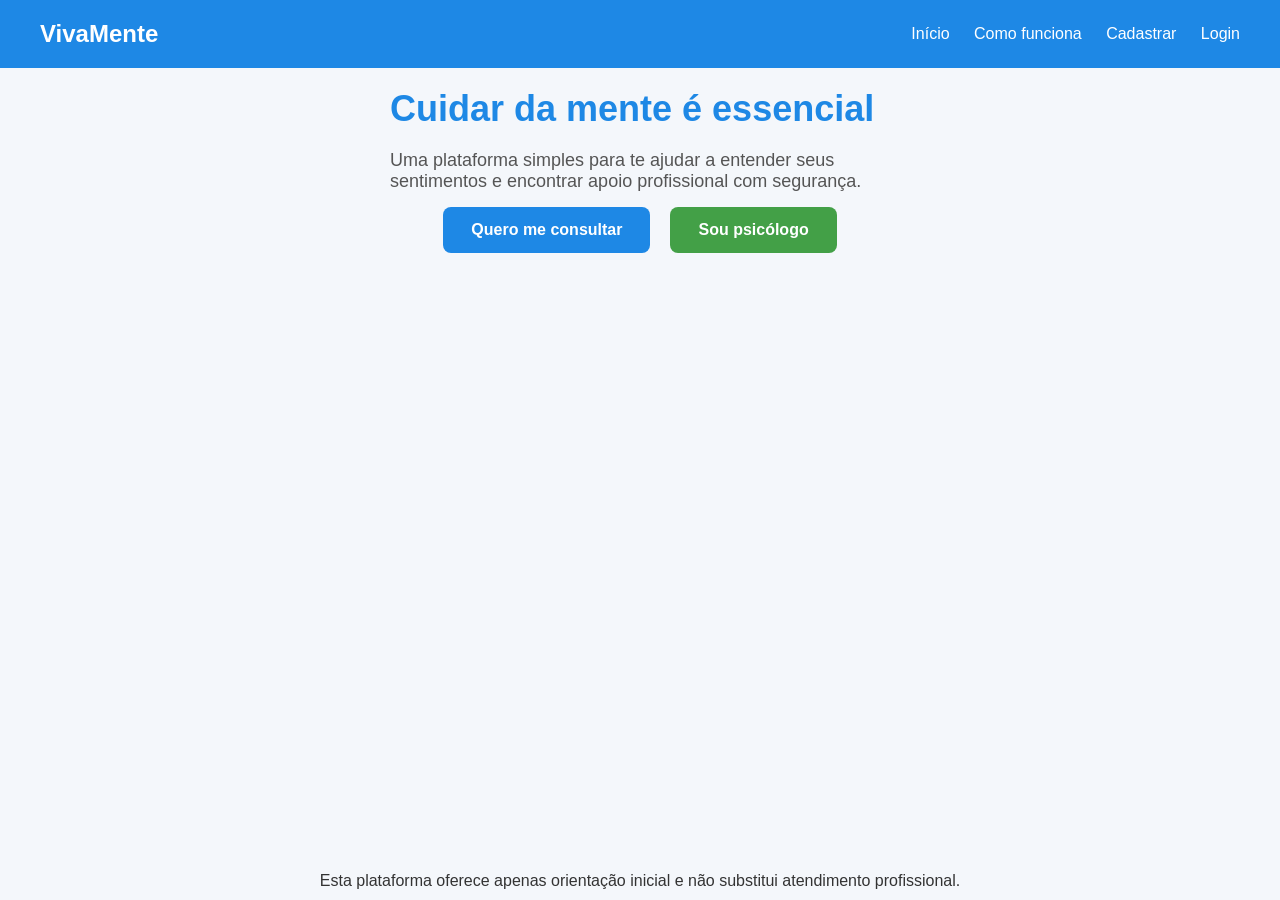
<file: index.html>
<!DOCTYPE html>
<html lang="pt-br">
<head>
<meta charset="UTF-8">
<meta name="viewport" content="width=device-width, initial-scale=1.0">
<title>VivaMente</title>
<link rel="stylesheet" href="style.css">
</head>

<body>

<header class="topo">
    <h2 class="logo"><a href="index.html">VivaMente</a></h2>

    <nav class="menu">
        <a href="index.html">Início</a>
        <a href="comoFunciona.html">Como funciona</a>
        <a href="cadastroProfissional.html">Cadastrar</a>
        <a href="login.html">Login</a>
    </nav>
</header>

<section class="principal">
    <div class="conteudo">
        <h1>Cuidar da mente é essencial</h1>

        <p>
            Uma plataforma simples para te ajudar a entender seus sentimentos
            e encontrar apoio profissional com segurança.
        </p>

        <div class="buttons-area">
            <a href="cadastroPaciente.html" class="button btn-paciente">
                Quero me consultar
            </a>

            <a href="cadastroProfissional.html" class="button btn-psicologo">
                Sou psicólogo
            </a>
        </div>
    </div>
</section>

<footer class="rodape">
    <p>
        Esta plataforma oferece apenas orientação inicial e não substitui atendimento profissional.
    </p>
</footer>

</body>
</html>
</file>
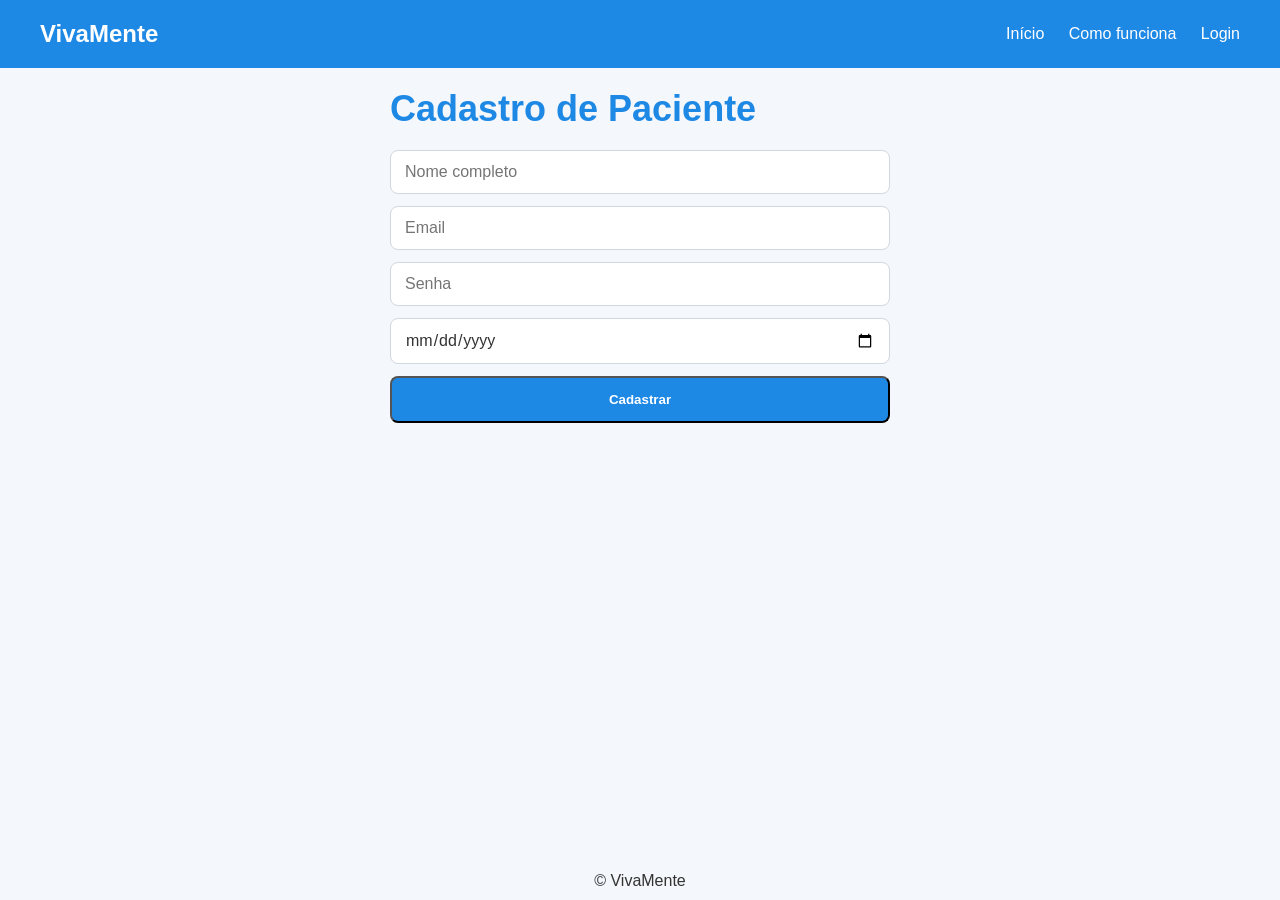
<file: cadastroPaciente.html>
<!DOCTYPE html>
<html lang="pt-br">
<head>
<meta charset="UTF-8">
<meta name="viewport" content="width=device-width, initial-scale=1.0">
<title>Cadastro - VivaMente</title>
<link rel="stylesheet" href="style.css">
</head>

<body>

<header class="topo">
    <h2 class="logo"><a href="index.html">VivaMente</a></h2>

    <nav class="menu">
        <a href="index.html">Início</a>
        <a href="comoFunciona.html">Como funciona</a>
        <a href="login.html">Login</a>
    </nav>
</header>

<section class="principal">
    <div class="conteudo">

        <h1>Cadastro de Paciente</h1>

        <form action="sistema.php" method="POST" class="formulario">

            <input type="hidden" name="acao" value="cadastrar_paciente">

            <input type="text" name="nome" placeholder="Nome completo" required>
            <input type="email" name="email" placeholder="Email" required>
            <input type="password" name="senha" placeholder="Senha" required>
            <input type="date" name="data_nascimento">

            <button class="button btn-paciente">Cadastrar</button>

        </form>

    </div>
</section>

<footer class="rodape">
    <p>© VivaMente</p>
</footer>

</body>
</html>
</file>
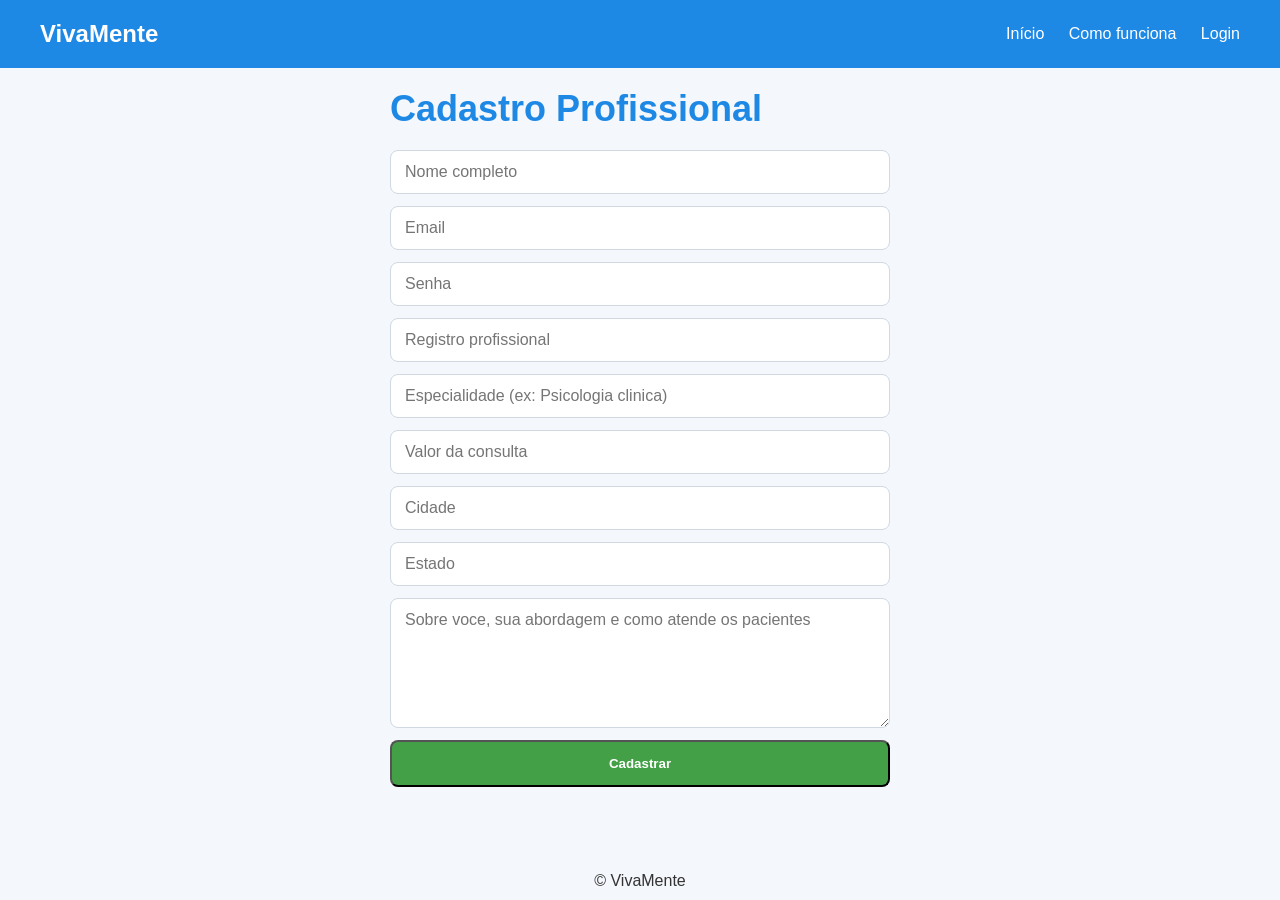
<file: cadastroProfissional.html>
<!DOCTYPE html>
<html lang="pt-br">
<head>
<meta charset="UTF-8">
<meta name="viewport" content="width=device-width, initial-scale=1.0">
<title>Cadastro Profissional</title>
<link rel="stylesheet" href="style.css">
</head>

<body>

<header class="topo">
    <h2 class="logo"><a href="index.html">VivaMente</a></h2>

    <nav class="menu">
        <a href="index.html">Início</a>
        <a href="comoFunciona.html">Como funciona</a>
        <!--<a href="cadastro.html">Cadastrar</a> -->
        <a href="login.html">Login</a>
    </nav>
</header>

<section class="principal">
    <div class="conteudo">

        <h1>Cadastro Profissional</h1>

        <form action="sistema.php" method="POST" class="formulario">

            <input type="hidden" name="acao" value="cadastrar_profissional">
            <input type="text" name="nome" placeholder="Nome completo" required>
            <input type="email" name="email" placeholder="Email" required>
            <input type="password" name="senha" placeholder="Senha" required>
            <input type="text" name="registro" placeholder="Registro profissional">
            <input type="text" name="especialidade" placeholder="Especialidade (ex: Psicologia clinica)">
            <input type="number" name="valor_consulta" placeholder="Valor da consulta" min="0" step="0.01">
            <input type="text" name="cidade" placeholder="Cidade">
            <input type="text" name="estado" placeholder="Estado">
            <textarea name="descricao" placeholder="Sobre voce, sua abordagem e como atende os pacientes" required></textarea>

            <button class="button btn-psicologo">Cadastrar</button>

        </form>

    </div>
</section>

<footer class="rodape">
    <p>© VivaMente</p>
</footer>

</body>
</html>
</file>
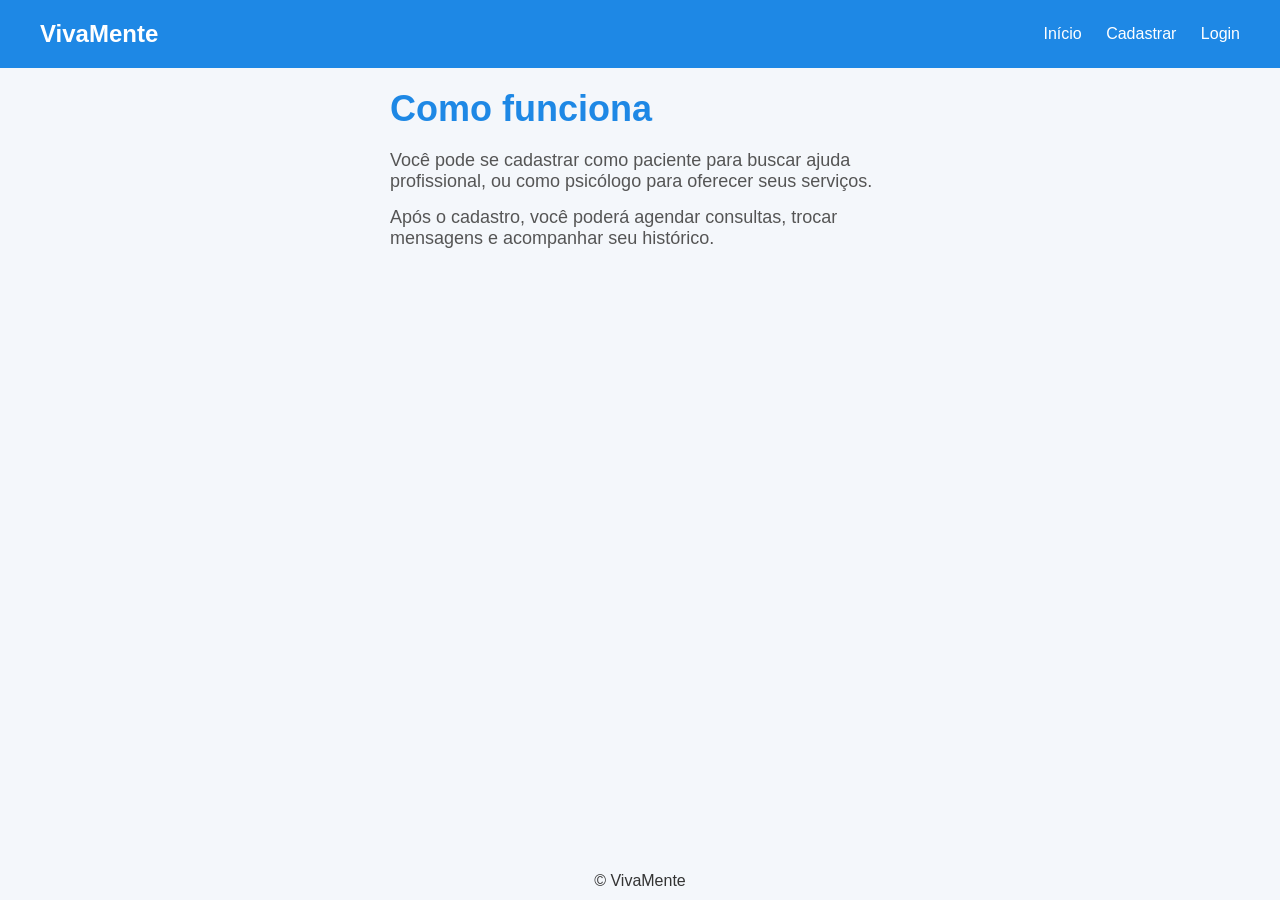
<file: comoFunciona.html>
<!DOCTYPE html>
<html lang="pt-br">
<head>
<meta charset="UTF-8">
<meta name="viewport" content="width=device-width, initial-scale=1.0">
<title>Como funciona</title>
<link rel="stylesheet" href="style.css">
</head>

<body>

<header class="topo">
    <h2 class="logo"><a href="index.html">VivaMente</a></h2>

    <nav class="menu">
        <a href="index.html">Início</a>
        <!--<a href="como-funciona.html">Como funciona</a> -->
        <a href="cadastro.html">Cadastrar</a>
        <a href="login.html">Login</a>
    </nav>
</header>

<section class="principal">
    <div class="conteudo">

        <h1>Como funciona</h1>

        <p>
            Você pode se cadastrar como paciente para buscar ajuda profissional,
            ou como psicólogo para oferecer seus serviços.
        </p>

        <p>
            Após o cadastro, você poderá agendar consultas, trocar mensagens
            e acompanhar seu histórico.
        </p>

    </div>
</section>

<footer class="rodape">
    <p>© VivaMente</p>
</footer>

</body>
</html>
</file>
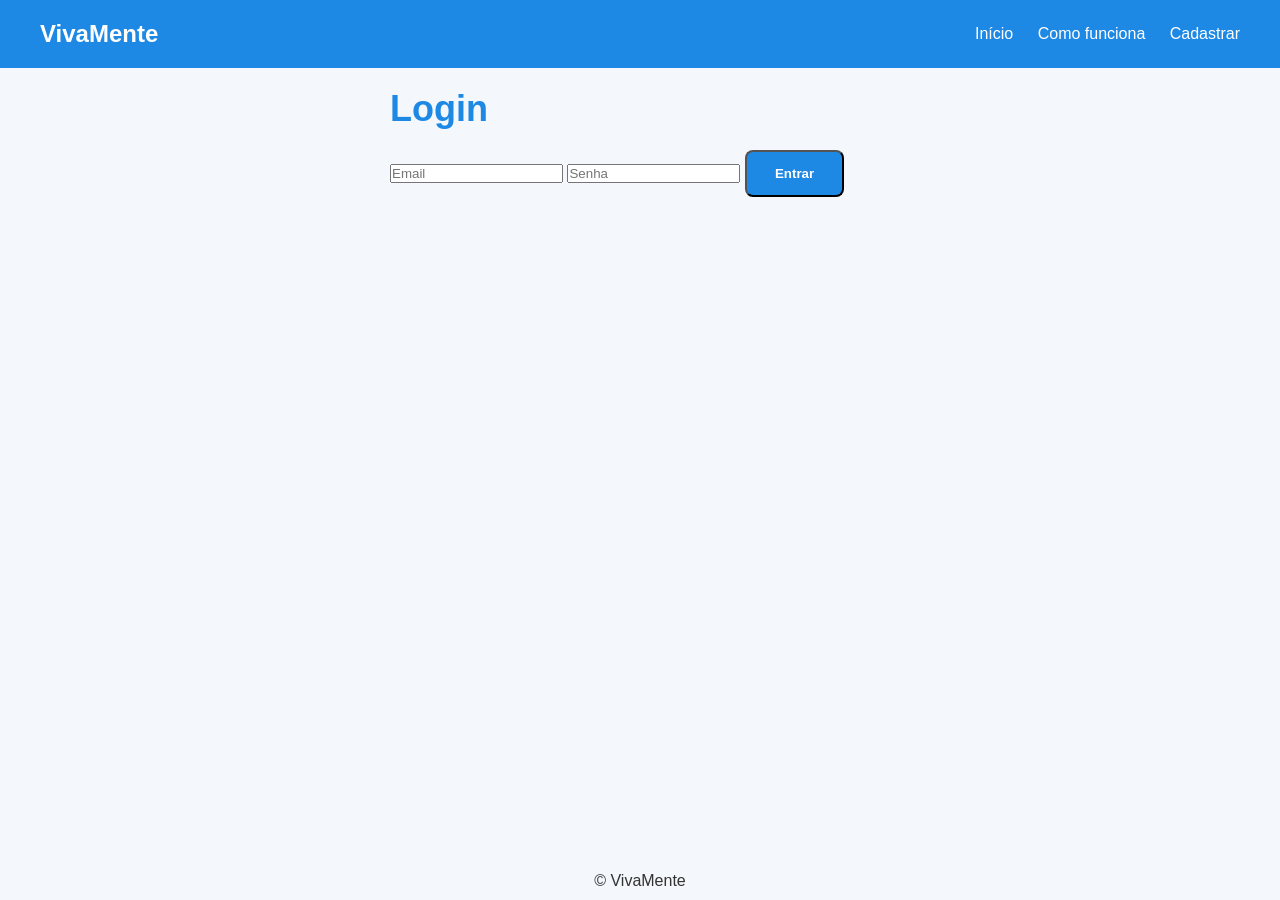
<file: login.html>
<!DOCTYPE html>
<html lang="pt-br">
<head>
<meta charset="UTF-8">
<meta name="viewport" content="width=device-width, initial-scale=1.0">
<title>Login</title>
<link rel="stylesheet" href="style.css">
</head>

<body>

<header class="topo">
    <h2 class="logo"><a href="index.html">VivaMente</a></h2>

    <nav class="menu">
        <a href="index.html">Início</a>
        <a href="comoFunciona.html">Como funciona</a>
        <a href="cadastroPaciente.html">Cadastrar</a>
    </nav>
</header>

<section class="principal">
    <div class="conteudo">

        <h1>Login</h1>

        <!--<form action="sistema.php" method="POST" class="formulario">

            <input type="hidden" name="acao" value="login"> -->

            <form action="sistema.php" method="POST">

            <input type="hidden" name="acao" value="login">

            <input type="email" name="email" placeholder="Email" required>
            <input type="password" name="senha" placeholder="Senha" required>

            <button class="button btn-paciente">Entrar</button>

        </form>

    </div>
</section>

<footer class="rodape">
    <p>© VivaMente</p>
</footer>

<script>
if (window.location.search.includes("sucesso=1")) {
    alert("Cadastro realizado com sucesso!");
}
</script>

</body>
</html>
</file>
<file: style.css>
html, body {
    height: 100%;
    margin: 0;
}

/* RESET */
* {
    margin: 0;
    padding: 0;
    box-sizing: border-box;
}

body {
    display: flex;
    flex-direction: column;

    font-family: 'Segoe UI', Arial, sans-serif;
    background: #f4f7fb;
    color: #333;
}

/* HEADER */
.topo {
    display: flex;
    justify-content: space-between;
    align-items: center;
    padding: 20px 40px;
    background: #1e88e5;
    color: white;
}

.logo {
    font-size: 24px;
    font-weight: bold;
}

.logo a {
    color: inherit;
    text-decoration: none;
}

.menu a {
    margin-left: 20px;
    text-decoration: none;
    color: white;
    font-weight: 500;
    transition: 0.3s;
}

.menu a:hover {
    opacity: 0.7;
}

/* PRINCIPAL */
.principal {
    flex: 1;
    display: flex;
    justify-content: center;
    align-items: center; 
    padding: 20px;
}

/* CONTEÚDO */
.conteudo {
    width: 100%;
    max-width: 500px;

    display: flex;
    flex-direction: column;

    height: 100%;
    min-height: 0; 
}

/* TEXTOS */
.conteudo h1 {
    font-size: 36px;
    margin-bottom: 20px;
    color: #1e88e5;
}

.conteudo p {
    font-size: 18px;
    margin-bottom: 15px;
    color: #555;
}

/* BOTÕES */
.buttons-area {
    display: flex;
    gap: 20px;
    justify-content: center;
    flex-wrap: wrap;
}

.formulario {
    display: flex;
    flex-direction: column;
    gap: 12px;
}

.formulario input,
.formulario select,
.formulario textarea {
    width: 100%;
    border: 1px solid #cfd8e3;
    border-radius: 8px;
    padding: 12px 14px;
    font: inherit;
    color: #333;
    background: #fff;
}

.formulario textarea {
    min-height: 130px;
    resize: vertical;
}

.button {
    padding: 14px 28px;
    border-radius: 8px;
    text-decoration: none;
    font-weight: bold;
    transition: 0.3s;
    display: inline-block;
}

.btn-paciente {
    background: #1e88e5;
    color: white;
}

.btn-paciente:hover {
    background: #1565c0;
}

.btn-psicologo {
    background: #43a047;
    color: white;
}

.btn-psicologo:hover {
    background: #2e7d32;
}

/* RODAPÉ */
.rodape {
    text-align: center;
    padding: 10px;
}

/* CARDS */
.card {
    background: #fff;
    padding: 15px;
    border-radius: 10px;
    box-shadow: 0 2px 8px rgba(0,0,0,0.1);

    word-wrap: break-word;
}

/* LIMITA TEXTO */
.card p {
    display: -webkit-box;
    -webkit-line-clamp: 4;
    -webkit-box-orient: vertical;
    overflow: hidden;
}


.lista-formularios {
    flex: 1;
    min-height: 0;

    overflow-y: auto;

    display: flex;
    flex-direction: column;
    gap: 15px;

    padding-right: 10px;
}

/* SCROLL */
.lista-formularios::-webkit-scrollbar {
    width: 6px;
}

.lista-formularios::-webkit-scrollbar-thumb {
    background: #888;
    border-radius: 10px;
}

/* RESPONSIVO */
@media (max-width: 768px) {
    .topo {
        flex-direction: column;
        gap: 10px;
    }

    .menu {
        display: flex;
        flex-wrap: wrap;
        justify-content: center;
    }

    .conteudo h1 {
        font-size: 28px;
    }

    .conteudo p {
        font-size: 16px;
    }
}

.painel .principal {
    align-items: flex-start;
}

.painel .conteudo {
    height: calc(100vh - 120px);
    min-height: 0;
}

.painel .lista-formularios {
    flex: 1;
    min-height: 0;
    overflow-y: auto;

    display: flex;
    flex-direction: column;
    gap: 15px;

    padding-right: 10px;
}
</file>
